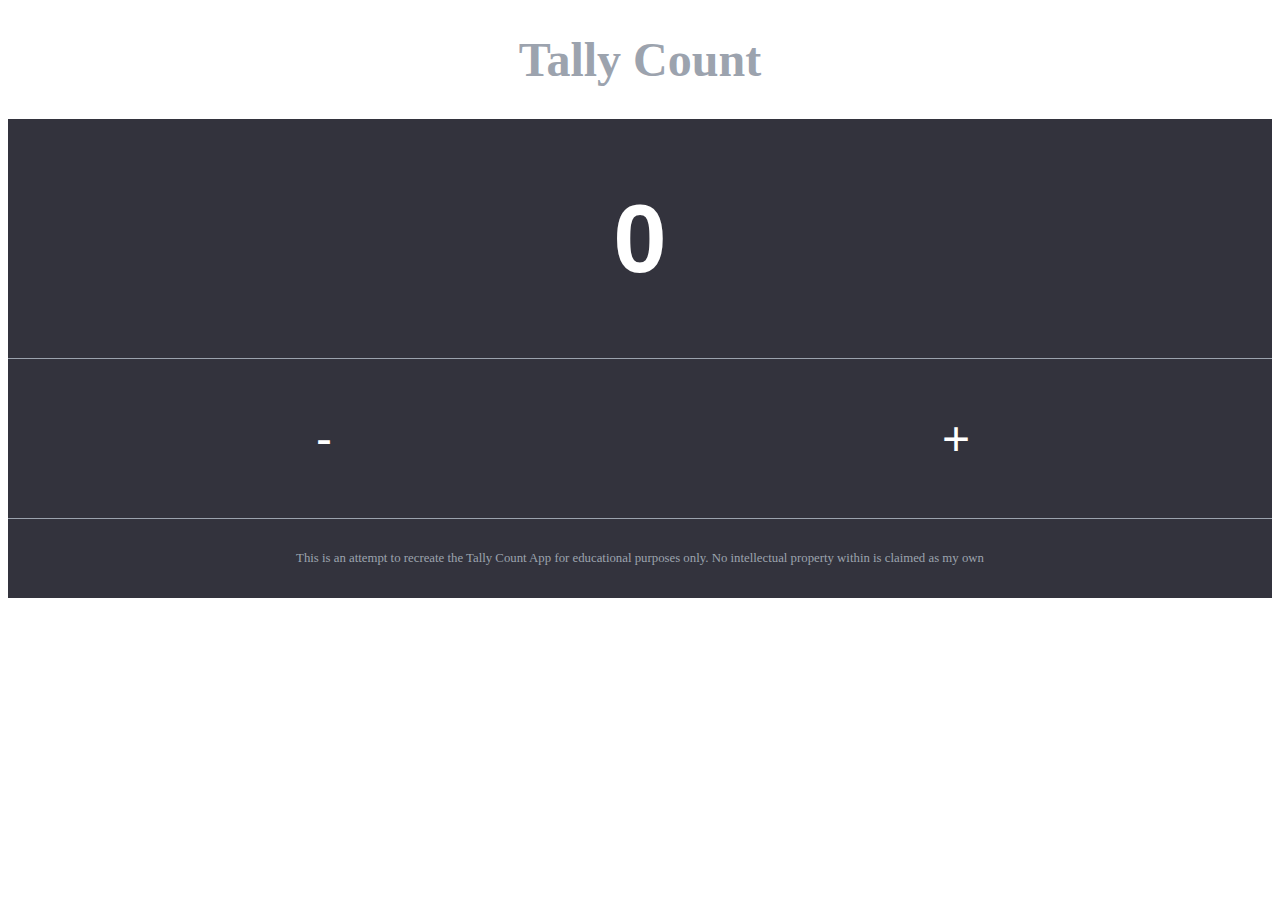
<file: IWA1/index.html>
<!DOCTYPE html>

<html lang="en">
<head>
    <meta charset="UTF-8">
    <meta name="viewport" content="width=device-width, initial-scale=1.0">
    <title>Tally Count</title>

    <link rel="stylesheet" href="/IWA1/styles.css">
    <link rel="preconnect" href="https://fonts.googleapis.com">
    <link rel="preconnect" href="https://fonts.gstatic.com" crossorigin>
    <link href="https://fonts.googleapis.com/css2?family=Roboto+Slab:wght@400;900&display=swap" rel="stylesheet">
    <script src="/IWA1/scripts.js" defer></script>
</head>
<body>
    <header class="header">
        <h1 class="header__title">
            Tally Count
        </h1>
    </header>

    <!-- <aside class="controls">
        <label>
            <span>Display</span>
                <select>
                    <option>Single</option>
                    <option>Multiple</option>
                </select>
        </label>
        <label>
            <span>Counter</span>
                <select>
                    <option>Counter 1</option>
                    <option>Counter 2</option>
                    <option>Counter 3</option>
                </select>
        </label>

        <button>Settings</button>
    </aside> -->
    <main class = "counter">
            <input data-key="number" class="counter__value" readonly value="0">
            <div class="counter__actions">
            <button data-key="subtract" class="counter__button  .counter__button_first">-</button>
            <button data-key="add" class="counter__button">+</button>
            </div>
    </main>
    <footer class="footer">This is an attempt to recreate the Tally Count App <a class="footer__link" href="https://tallycount.app/"></a> for educational purposes only. No intellectual property within is claimed as my own</footer>
</body>
</html>
</file>
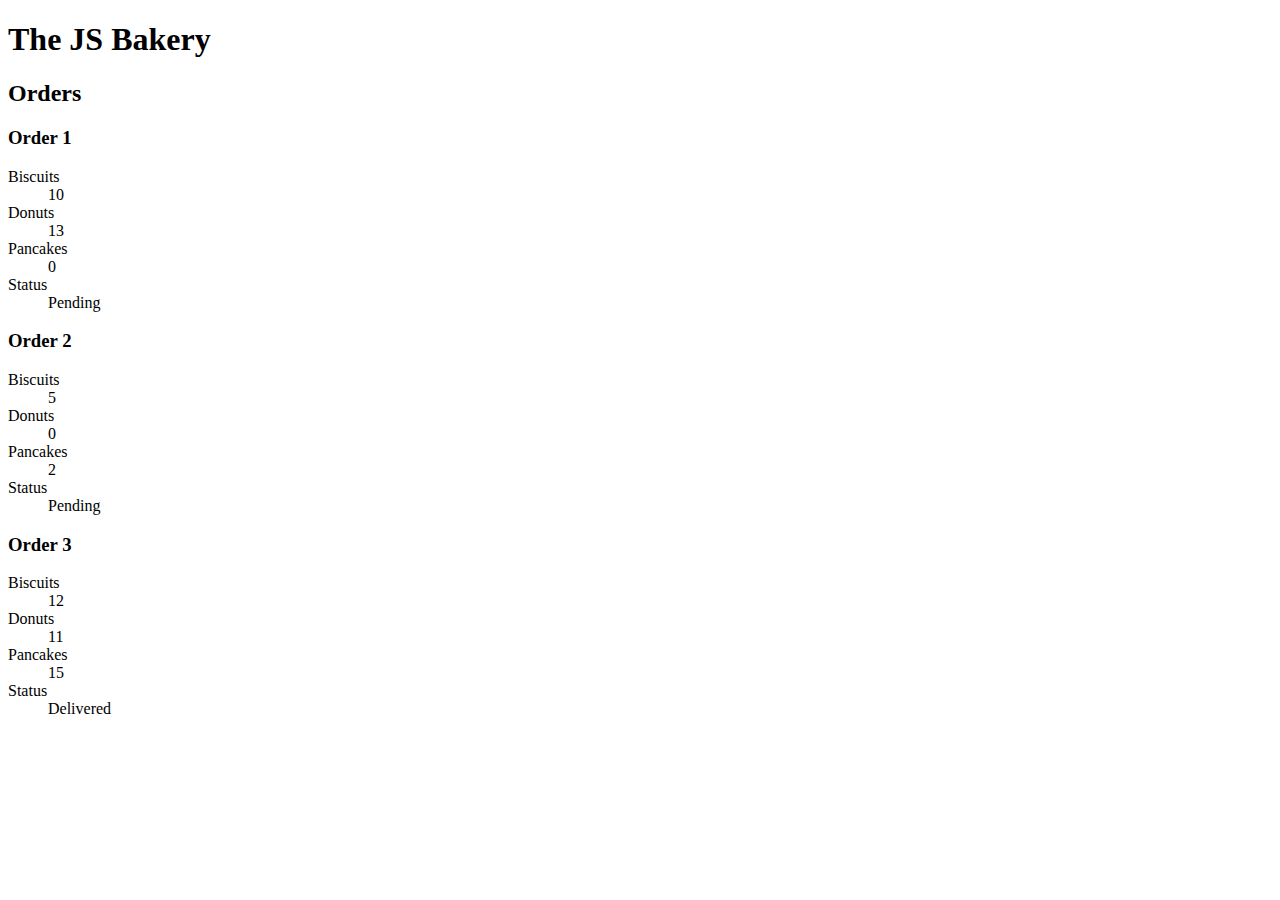
<file: IWA11/index.html>
<!-- index.html -->

<!DOCTYPE html>
<html lang="en">

<head>
    <meta charset="UTF-8">
    <meta http-equiv="X-UA-Compatible" content="IE=edge">
    <meta name="viewport" content="width=device-width, initial-scale=1.0">
    <title>The JS Bakery</title>
    <script src="./scripts.js" defer></script>
</head>

<body>
    <h1>The JS Bakery</h1>

    <h2>Orders</h2>

    <section>
        <h3>Order 1</h3>

        <dl 
            data-key="order1" 
            data-biscuits="10" 
            data-donuts="13" 
            data-pancakes="0" 
            data-delivered="false"
        >
            <div class="biscuits">
                <dt>Biscuits</dt>
                <dd class="count">Loading...</dd>
            </div>

            <div class="donuts">
                <dt>Donuts</dt>
                <dd class="count">Loading...</dd>
            </div>

            <div class="pancakes">
                <dt>Pancakes</dt>
                <dd class="count">Loading...</dd>
            </div>

            <div class="status">
                <dt>Status</dt>
                <dd>Loading...</dd>
            </div>
        </dl>

    </section>

    <section>
        <h3>Order 2</h3>

        <dl 
            data-key="order2" 
            data-biscuits="5" 
            data-donuts="0" 
            data-pancakes="2" 
            data-delivered="false"
        >
            <div class="biscuits">
                <dt>Biscuits</dt>
                <dd class="count">Loading...</dd>
            </div>

            <div class="donuts">
                <dt>Donuts</dt>
                <dd class="count">Loading...</dd>
            </div>

            <div class="pancakes">
                <dt>Pancakes</dt>
                <dd class="count">Loading...</dd>
            </div>

            <div class="status">
                <dt>Status</dt>
                <dd>Loading...</dd>
            </div>
        </dl>
    </section>


    <section>
        <h3>Order 3</h3>

        <dl 
            data-key="order3" 
            data-biscuits="12" 
            data-donuts="11" 
            data-pancakes="15" 
            data-delivered="true"
        >
            <div class="biscuits">
                <dt>Biscuits</dt>
                <dd class="count">Loading...</dd>
            </div>

            <div class="donuts">
                <dt>Donuts</dt>
                <dd class="count">Loading...</dd>
            </div>

            <div class="pancakes">
                <dt>Pancakes</dt>
                <dd class="count">Loading...</dd>
            </div>

            <div class="status">
                <dt>Status</dt>
                <dd>Loading...</dd>
            </div>
        </dl>
    </section>
</body>

</html>
</file>
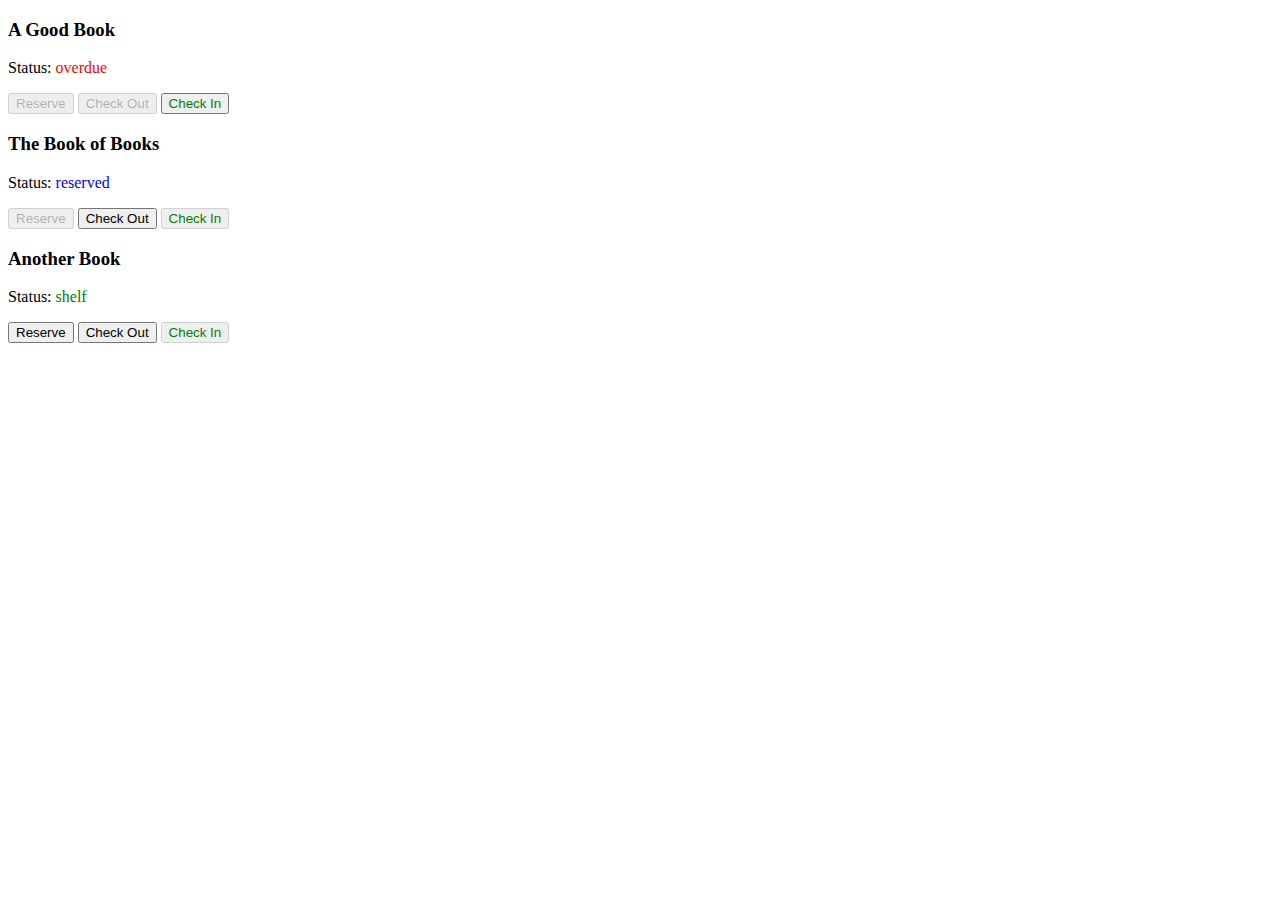
<file: IWA12/index.html>
<!-- index.html -->

<!DOCTYPE html>
<html lang="en">
  <head>
    <meta charset="UTF-8" />
    <meta http-equiv="X-UA-Compatible" content="IE=edge" />
    <meta name="viewport" content="width=device-width, initial-scale=1.0" />
    <title>LMS Pro</title>
    <script src="scripts.js" defer></script>
  </head>
  <body>
    <div id="book1">
      <h3>A Good Book</h3>
      <p>Status: <span class="status" style="color: purple">overdue</span></p>
      <button class="reserve">Reserve</button>
      <button class="checkout">Check Out</button>
      <button class="checkin" style="color: green">Check In</button>
    </div>

    <div id="book2">
      <h3>The Book of Books</h3>
      <p>Status: <span class="status" style="color: purple">reserved</span></p>
      <button class="reserve">Reserve</button>
      <button class="checkout">Check Out</button>
      <button class="checkin" style="color: green">Check In</button>
    </div>
    
    <div id="book3">
      <h3>Another Book</h3>
      <p>Status: <span class="status" style="color: purple">shelf</span></p>
      <button class="reserve">Reserve</button>
      <button class="checkout">Check Out</button>
      <button class="checkin" style="color: green">Check In</button>
    </div>
  </body>
</html>
</file>
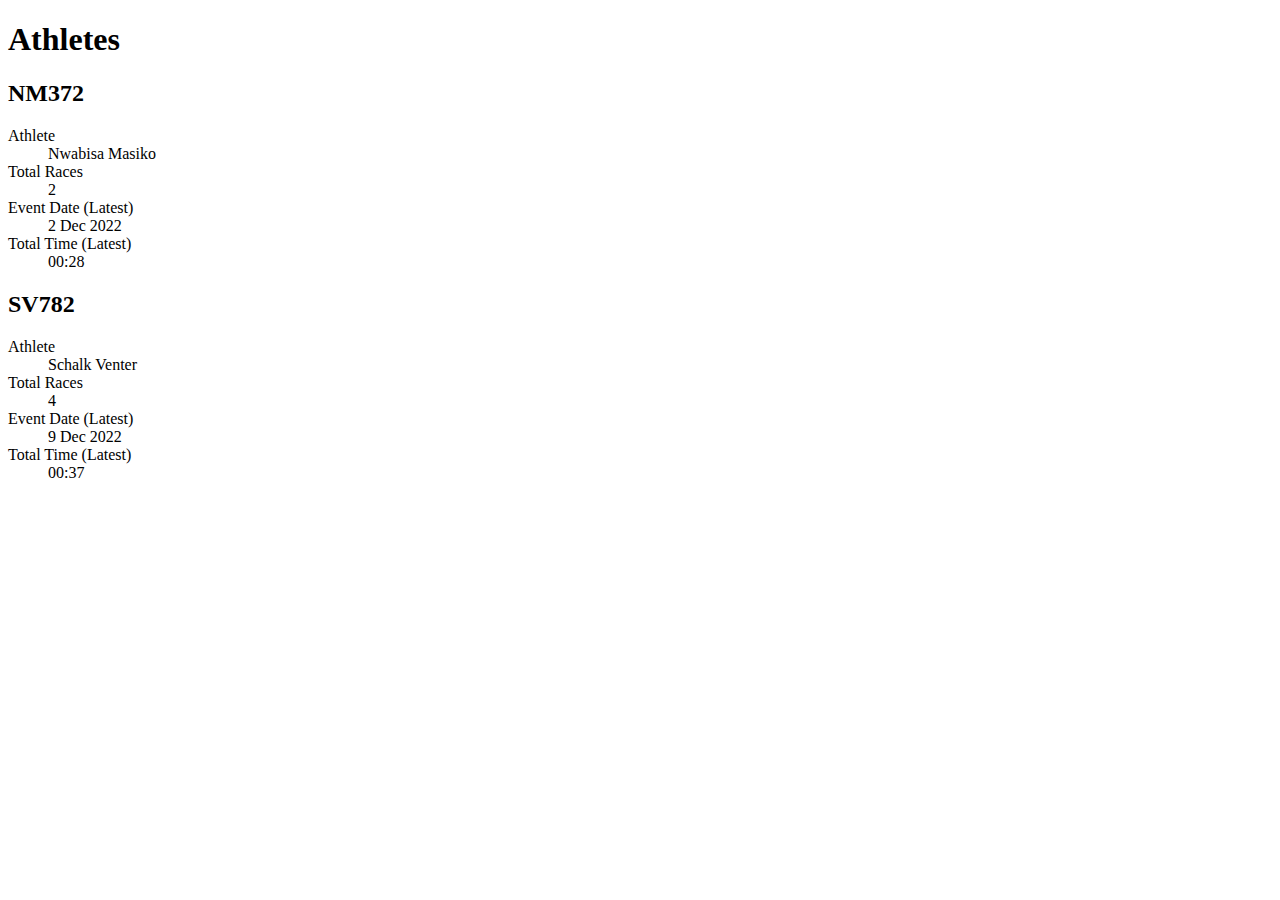
<file: IWA16/index.html>
<!-- index.html -->

<!DOCTYPE html>
<html lang="en">

<head>
  <meta charset="UTF-8">
  <meta http-equiv="X-UA-Compatible" content="IE=edge">
  <meta name="viewport" content="width=device-width, initial-scale=1.0">
  <title>Athletes</title>
  <script src="./scripts.js" defer type="module"></script>
</head>
  <body>
    <h1>Athletes</h1>

    <section data-athlete="NM372"></section>
    <section data-athlete="SV782"></section>
  </body>
</html>
</file>
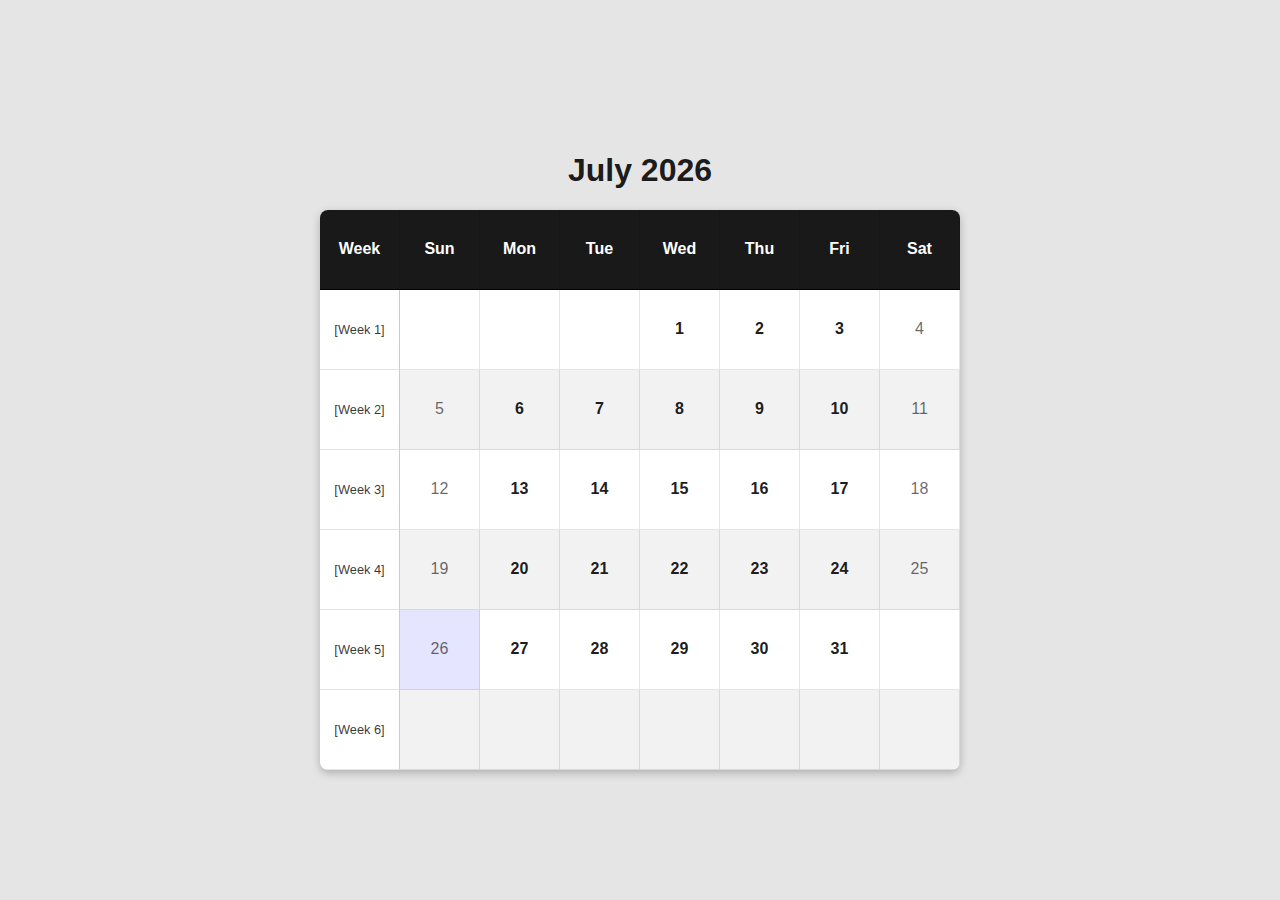
<file: IWA17/index.html>
<!-- index.html -->

<!DOCTYPE html>
<html lang="en">
    <head>
        <meta charset="UTF-8">
        <meta http-equiv="X-UA-Compatible" content="IE=edge">
        <meta name="viewport" content="width=device-width, initial-scale=1.0">
        <title>Calendar</title>
        <link rel="stylesheet" href="styles.css">
        <script src="loops.js" defer type="module"></script>
    </head>
    <body>
        <h1 data-title>Loading...</h1>

        <table class="table">
            <thead>
                <tr>
                    <th class="table__cell table__cell_heading">Week</th>
                    <th class="table__cell table__cell_heading">Sun</th>
                    <th class="table__cell table__cell_heading">Mon</th>
                    <th class="table__cell table__cell_heading">Tue</th>
                    <th class="table__cell table__cell_heading">Wed</th>
                    <th class="table__cell table__cell_heading">Thu</th>
                    <th class="table__cell table__cell_heading">Fri</th>
                    <th class="table__cell table__cell_heading">Sat</th>
                </tr>
            </thead>

            <tbody data-content></tbody>
        </table>
    </body>
</html>
</file>
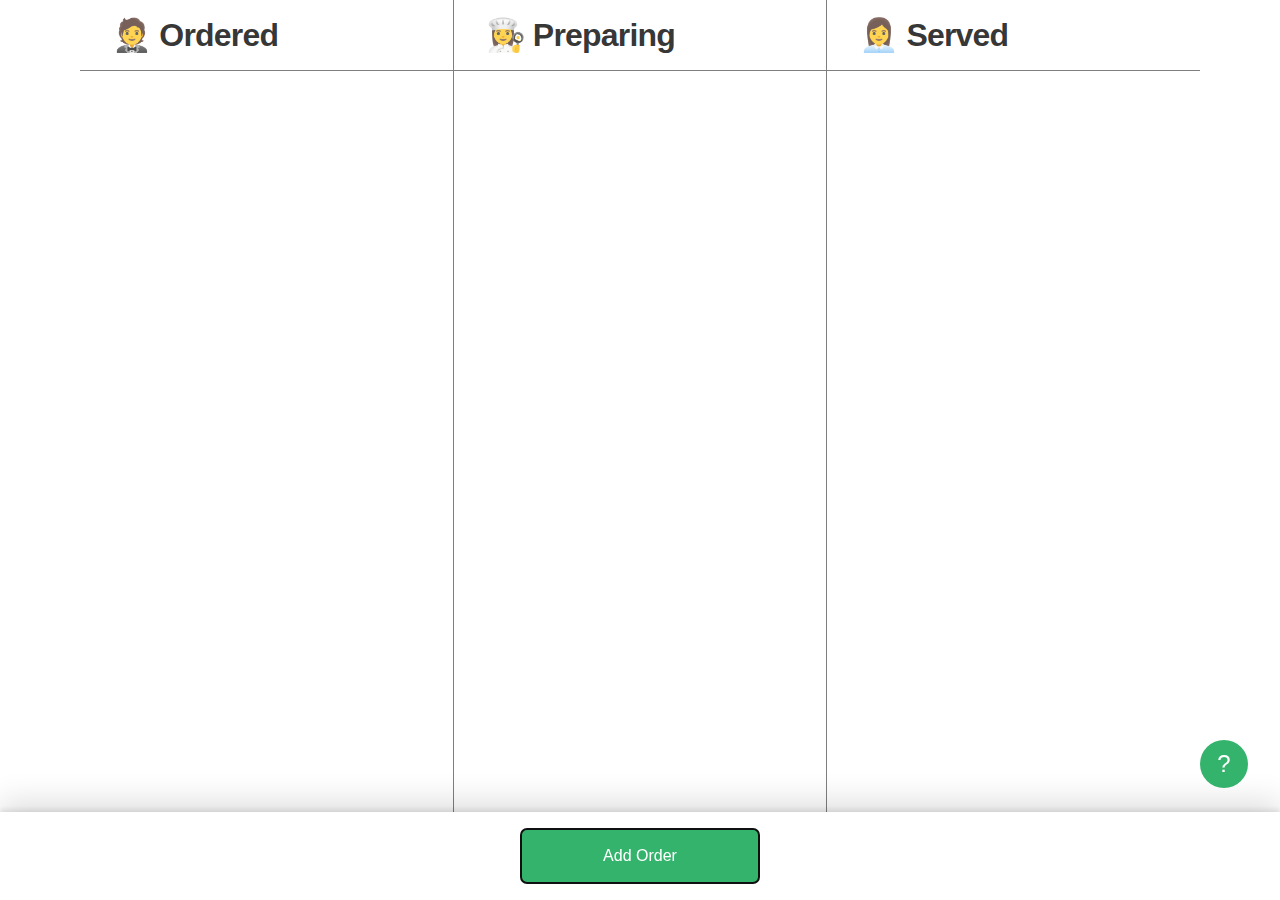
<file: IWA18/index.html>
<!DOCTYPE html>
<html lang="en">
  <head>
    <meta charset="UTF-8" />
    <meta http-equiv="X-UA-Compatible" content="IE=edge" />
    <meta name="viewport" content="width=device-width, initial-scale=1.0" />
    <title>Kitchen Express</title>
    <link rel="stylesheet" href="styles.css" />
    <script src="./scripts.js" defer type="module"></script>
  </head>

  <body>
    <header class="actions">
      <h1 class="sr-only">Kitchen Express</h1>
      <div class="actions__inner">
        <button class="button button_primary" data-add>Add Order</button>
      </div>
    </header>

    <dialog class="overlay" data-help-overlay>
      <h2 class="overlay__title">Help</h2>
      <p><strong>To use the app, you can start by adding a new order by clicking the "add order" button.</strong></p>
      <p>You can view and update orders by selecting them directly from the list. Inside the order, you can manually change information associated with an order or update its status. However, note that you can quickly change the status of an order by drag it between the three different columns with your mouse.</p>
      <div class="overlay__row">
        <button class="button" type="button" data-help-cancel>Close</button>
      </div>
    </dialog>

    <dialog class="overlay" data-add-overlay>
      <div class="overlay__top">
        <h2 class="overlay__title">Add Order</h2>
      </div>

      <form class="overlay__form" data-add-form id="add-form">
        <label class="overlay__field">
          <div class="overlay__label">Item</div>
          <input class="overlay__input" data-add-title name="title" required>
        </label>

        <label class="overlay__field">
          <div class="overlay__label">Table</div>
          <select class="overlay__input overlay__input_select" data-add-table name="table"></select>
        </label>

      </form>
      <div class="overlay__row">
        <button class="button" type="button" data-add-cancel>Cancel</button>
        <button class="button button_primary" type="submit" form="add-form">Add</button>
      </div>
    </dialog>

    <dialog class="overlay" data-edit-overlay>
      <div class="overlay__top">
        <h2 class="overlay__title">Edit Order</h2>
        <button class="overlay__delete" data-edit-delete>Delete</button>
      </div>

      <form class="overlay__form" data-edit-form id="edit-form">
        <input hidden name="id" data-edit-id>

        <label class="overlay__field">
          <div class="overlay__label">Item</div>
          <input class="overlay__input" data-edit-title name="title" required>
        </label>

        <label class="overlay__field">
          <div class="overlay__label">Table</div>
          <select class="overlay__input overlay__input_select" data-edit-table name="table"></select>
        </label>

        <label class="overlay__field">
          <div class="overlay__label">Status</div>

          <select class="overlay__input overlay__input_select" data-edit-column name="column">
            <option value="ordered">Ordered</option>
            <option value="preparing">Preparing</option>
            <option value="served">Served</option>
          </select>
        </label>

      </form>
      <div class="overlay__row">
        <button class="button" type="button" data-edit-cancel>Cancel</button>
        <button class="button button_primary" type="submit" form="edit-form">Update</button>
      </div>
    </dialog>

    <h2 class="sr-only">Orders</h2>

    <div class="grid" data-grid>
      <section class="grid__column" data-area="ordered">
        <h2 class="grid__title">🤵 Ordered</h2>
        <div class="grid__content" data-column="ordered"></div>
      </section>

      <section class="grid__column" data-area="preparing">
        <h2 class="grid__title">👩‍🍳 Preparing</h2>
        <div class="grid__content" data-column="preparing"></div>
      </section>

      <section class="grid__column grid__column_last" data-area="served">
        <h2 class="grid__title">👩‍💼 Served</h2>
        <div class="grid__content" data-column="served"></div>
      </section>
    </div>

    <button class="help" data-help>?</button>
    <div class="backdrop"></div>
  </body>
</html>
</file>
<file: IWA1/styles.css>
:root {
    --color-green: #31c48d;
    --color--white: #ffffff;
    --color-dark-grey: #33333d;
    --color-medium-grey: #424250;
    --color-light-grey: #9ca3ae;
  }
  
  * {
    box-sizing: border-box;
  }

  html {
    height:100vh;
  }
  
  .body {
    margin: 0;
    background: var(--color-medium-grey);
    color: var(--color--white);
    font-family: 'Roboto Slab', Arial, Helvetica, sans-serif;
    display: flex;
    flex-direction: column;
    justify-content: space-between;
    height: 100%;
  }
  
  /*Header*/
  
  .header {
    text-align:center;
  }
  
  .header__title {
    font-size: 3rem;
    font-weight: 900;
    color: var(--color-light-grey);
  }
  
  /* Controls */
  
  .controls {
    background: yellow;
  }
  /* Counter */
  .counter {
    background: var(--color-dark-grey);
  }
  .counter__value {
    width: 100%;
    height: 15rem;
    text-align: center;
    font-size: 6rem;
    font-weight: 900;
    background:none;
    color: var(--color--white);
    border-width: 0;
    border-bottom: 1px solid var(--color-light-grey);
  }
  
  .counter__actions {
    display: flex;
  }
  
  .counter__button {
    background: none;
    width: 50%;
    border-width: 0;
    color: var(--color--white);
    font-size: 3rem;
    height: 10rem;
    border-bottom: 1px solid var(--color-light-grey);
    transition: transform 0.1s;
    transform: translateY(0);
  }
  
  .counter__button_first {
    border-right: 1px solid var(--color-light-grey);
  }
  
  .counter__button:active {
    background: var(--color-medium-grey);
    transform: translateY(-2%);
  }
  
  .counter__button:disabled {
    opacity: 0.2;
  }
  

  /* footer*/
  
  .footer {
    background: var(--color-dark-grey);
    color: var(--color-light-grey);
    padding: 2rem;
    font-size: 0.8rem;
    text-align: center;
  }
  
  .footer__link {
    color: var(--color--white);
  }
</file>
<file: IWA17/styles.css>
/* styles.css */

* {
  box-sizing: border-box;
}

body {
  margin: 0;
  display: flex;
  align-items: center;
  justify-content: center;
  min-height: 100vh;
  flex-direction: column;
  font-family: sans-serif;
  background: rgba(0, 0, 0, 0.1);
  color: rgba(0, 0, 0, 0.9);
}

.table {
  box-shadow: rgba(0, 0, 0, 0.24) 0px 3px 8px;
  white-space: nowrap;
  border-spacing: 0;
  border-radius: 8px;
  overflow: hidden;
  background: rgba(255, 255, 255, 1);
}

.table__cell {
  width: 5rem;
  height: 5rem;
  align-items: center;
  justify-content: center;
  border-collapse: collapse;
  border-right: 1px solid rgb(0, 0, 0, 0.1);
  border-bottom: 1px solid rgb(0, 0, 0, 0.1);
  text-align: center;
  font-weight: bold;
}

.table__cell_heading {
  border-bottom: 1px solid rgb(0, 0, 0, 1);
  background: rgba(0, 0, 0, 0.9);
  color: white;
}

.table__cell_today {
  color: blue;
  background: rgba(0, 0, 255, 0.1);
}

.table__cell_sidebar {
  color: rgba(0, 0, 0, 0.8);
  border-right: 1px solid rgb(0, 0, 0, 0.2);
  font-weight: normal;
  font-size: 0.8rem;
}

.table__cell_weekend {
  font-weight: normal;
  color: rgba(0, 0, 0, 0.6);
}

.table__cell_alternate {
  background: rgba(0, 0, 0, 0.05);
}
</file>
<file: IWA18/styles.css>
@keyframes enter {
    0% {
      opacity: 0;
      transform: translateY(2rem);
    }
    100% {
      opacity: 1;
      transform: translateY(0);
    }
  }
  
  * {
    box-sizing: border-box;
  }
  
  body {
    margin: 0;
    min-height: 100vh;
    width: 100%;
    font-family: sans-serif;
    color: rgba(0, 0, 0, 0.9);
    padding: 0;
  }
  
  .sr-only {
    position:absolute;
    left:-10000px;
    top:auto;
    width:1px;
    height:1px;
    overflow:hidden;
  }
  
  .actions {
    display: flex;
    position: fixed;
    bottom: 0;
    left: 0;
    width: 100%;
    justify-content: center;
    align-items: center;
    margin: 0 auto;
    padding: 1rem;
    border-top: rgba(0, 0, 0, 1);
    box-shadow: rgba(0, 0, 0, 0.25) 0px 54px 55px,
      rgba(0, 0, 0, 0.12) 0px -12px 30px, rgba(0, 0, 0, 0.12) 0px 4px 6px,
      rgba(0, 0, 0, 0.17) 0px 12px 13px, rgba(0, 0, 0, 0.09) 0px -3px 5px;
    background: rgba(255, 255, 255, 1);
  }
  
  .actions__inner {
    width: 100%;
    max-width: 15rem;
  }
  
  .help {
    position: fixed;
    bottom: 7rem;
    right: 2rem;
    height: 3rem;
    width: 3rem;
    border-radius: 50%;
    background: rgba(0, 160, 70, 0.8);
    border-width: 0;
    cursor: pointer;
    font-size: 1.5rem;
    color: rgba(255, 255, 255, 1);
  }
  
  .help:hover {
    background: rgba(0, 160, 70, 1);
  }
  
  .grid {
    display: flex;
    width: 100%;
    max-width: 70rem;
    margin: 0 auto;
    overflow-x: scroll;
    min-height: 100vh;
  }
  
  .grid__column {
    width: 100%;
    min-width: 18rem;
    min-height: 100vh;
    height: 100%;
    border-right: 1px solid rgba(0, 0, 0, 0.5);
  }
  
  .grid__column_last {
    border-right-width: 0;
  }
  
  .grid__title {
    font-size: 2rem;
    margin: 0;
    padding: 1rem 2rem;
    border-bottom: 1px solid rgba(0, 0, 0, 0.5);
    letter-spacing: -0.05rem;
    color: rgba(0, 0, 0, 0.8);
  }
  
  .button {
    font-family: sans-serif;
    background-color: rgba(0, 160, 70, 0.1);
    transition: background-color 0.1s;
    border-width: 0;
    border-radius: 6px;
    height: 3.5rem;
    cursor: pointer;
    width: 50%;
    color: rgba(0, 160, 70, 1);
    font-size: 1rem;
    border: 1px solid rgba(0, 160, 70, 1);
    width: 100%;
  }
  
  .button_primary {
    background-color: rgba(0, 160, 70, 0.8);
    color: rgba(255, 255, 255, 1);
  }
  
  .button:hover {
    background-color: rgba(0, 160, 70, 0.2);
  }
  
  .button_primary:hover {
    background-color: rgba(0, 160, 70, 1);
  }
  
  .order {
    border-width: 0;
    width: 100%;
    font-family: sans-serif;
    padding: 0.5rem;
    cursor: pointer;
    text-align: left;
    height: 8rem;
    display: flex;
    flex-direction: column;
    align-items: flex-start;
    justify-content: center;
    border-radius: 2px;
    padding: 0 2rem;
    border: 1px solid rgba(0, 0, 0, 0);
    border-bottom-color: rgba(0, 0, 0, 0.1);
    user-select: none;
    animation-duration: 0.6s;
    animation-name: enter;
    cursor: move;
  }
  
  .order:hover {
    background: rgba(0, 160, 70, 0.05);
    border: 1px solid rgba(0, 160, 70, 1);
  }
  
  .order__title {
    margin: 0 0 0.5rem;
    font-weight: bold;
    display: -webkit-box;
    -webkit-line-clamp: 2;
    -webkit-box-orient: vertical;
    overflow: hidden;
    font-size: 1.25rem;
    color: rgba(0, 0, 0, 0.8);
  }
  
  .order__details {
    margin: 0;
  }
  
  .order__row {
    display: flex;
    font-size: 0.9rem;
    color: rgba(0, 0, 0, 0.5);
  }
  
  .order__value {
    margin-left: 0.25rem;
    font-weight: bold;
  }
  
  .overlay {
    position: fixed;
    bottom: 0;
    left: 0;
    width: 100%;
    border-width: 0;
    animation-name: enter;
    animation-duration: 0.6s;
    z-index: 10;
    background-color: rgba(255, 255, 255, 1);
    box-shadow: 0px 3px 3px -2px rgba(0, 0, 0, 0.2),
      0px 3px 4px 0px rgba(0, 0, 0, 0.14), 0px 1px 8px 0px rgba(0, 0, 0, 0.12);
  }
  
  @media (min-width: 30rem) {
    .overlay {
      max-width: 30rem;
      padding: 1rem 3rem 2rem;
      left: 0%;
      top: 0;
      border-radius: 8px;
    }
  }
  
  .overlay__form {
    padding-bottom: 0.5rem;
    margin: 0 auto;
  }
  
  .overlay__row {
    display: flex;
    gap: 0.5rem;
    padding-top: 1rem;
    margin: 0 auto;
    justify-content: center;
  }
  
  .overlay__input {
    width: 100%;
    margin-bottom: 0.5rem;
    background-color: rgba(0, 0, 0, 0.05);
    border-width: 0;
    border-radius: 6px;
    width: 100%;
    height: 4rem;
    color: rgba(0, 0, 0, 1);
    padding: 1rem 0.5rem 0 0.75rem;
    font-size: 1.1rem;
    font-weight: bold;
    font-family: Roboto, sans-serif;
    cursor: pointer;
  }
  
  .overlay__input_select {
    padding-left: 0.5rem;
  }
  
  .overlay__field {
    position: relative;
    display: block;
  }
  
  .overlay__label {
    position: absolute;
    top: 0.75rem;
    left: 0.75rem;
    font-size: 0.85rem;
    color: rgba(0, 0, 0, 0.4);
  }
  
  .overlay__input:hover {
    background-color: rgba(0, 0, 0, 0.1);
  }
  
  .overlay__title {
    padding: 1rem 0;;
    font-size: 2rem;
    font-weight: bold;
    line-height: 1;
    letter-spacing: -0.1px;
    max-width: 25rem;
    margin: 0.25rem 0 1rem;
  }
  
  .overlay__top {
    display: flex;
    justify-content: space-between;
    align-items: center;
  }
  
  .overlay__delete {
    color: rgba(0, 0, 0, 1);
    text-decoration: underline;
    background: none;
    border-width: 0;  
    cursor: pointer;
    border-radius: 4px;
    padding: 1rem;
  }
  
  .overlay__delete:hover {
    background: rgba(0, 0, 0, 0.1)
  }
  
  /* backdrop */
  
  .backdrop {
    display: none;
    background: rgba(0, 0, 0, 0.3);
    position: fixed;
    top: 0;
    left: 0;
    height: 100vh;
    width: 100vw;
  }
  
  .overlay[open] ~ .backdrop {
    display: block;
  }
</file>
